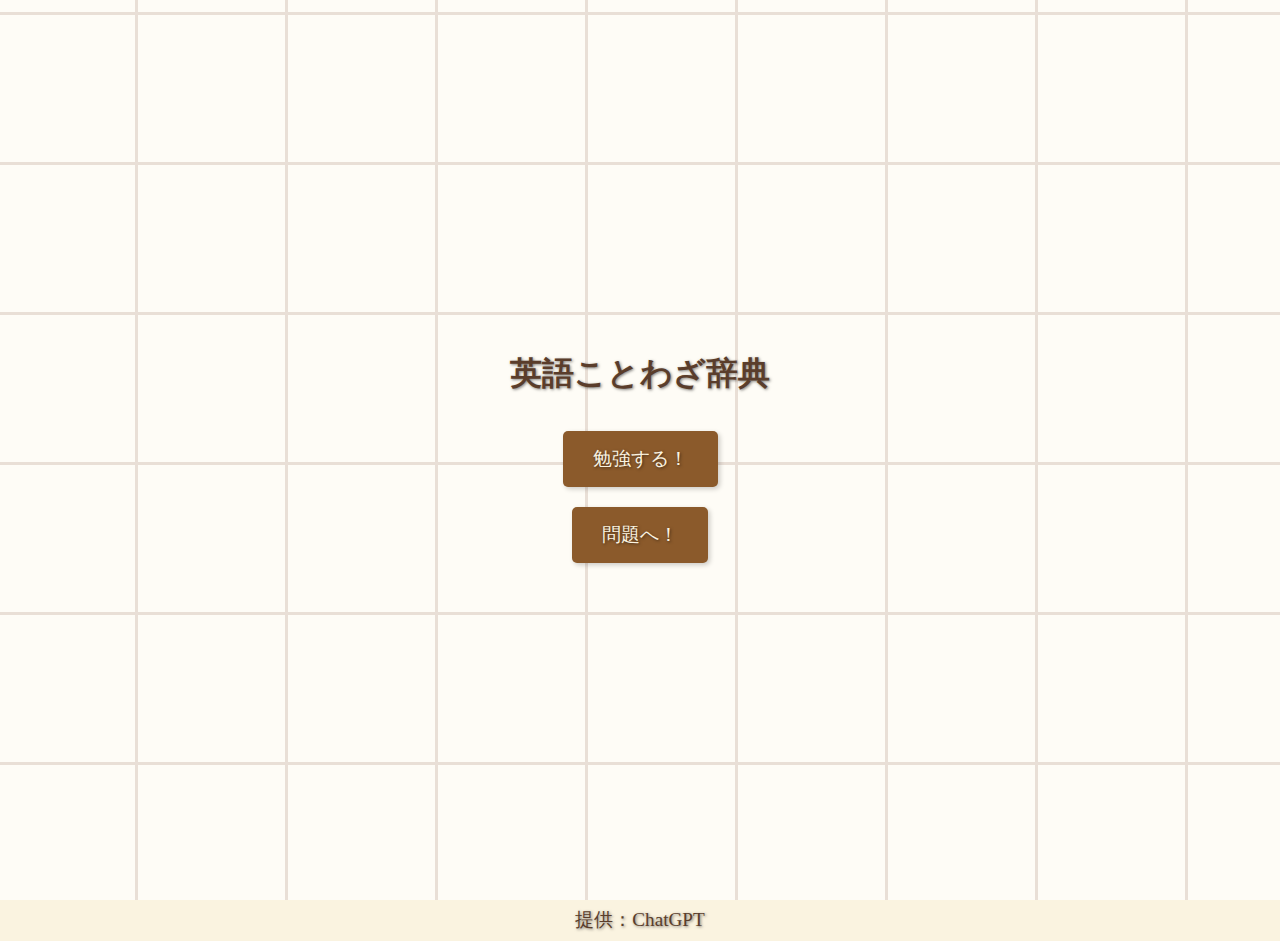
<file: index.html>
<!DOCTYPE HTML>
<html>
<head>
    <meta charset="utf-8">
    <meta name="viewport" content="width=device-width, initial-scale=1, maximum-scale=1, user-scalable=no">
    <meta http-equiv="Content-Security-Policy" content="default-src * data: gap: content: https://ssl.gstatic.com; style-src * 'unsafe-inline'; script-src * 'unsafe-inline' 'unsafe-eval'">
    <link rel="stylesheet" href="css/style.css">
    <link rel="stylesheet" href="https://cdnjs.cloudflare.com/ajax/libs/font-awesome/6.0.0-beta3/css/all.min.css">
    <style>
        .proverb-container {
            margin: 20px auto;
            padding: 20px;
            max-width: 600px;
            background-color: #fff8e7;
            border: 1px solid #d4b998;
            border-radius: 10px;
            box-shadow: 0 4px 10px rgba(0, 0, 0, 0.1);
        }

        .proverb-title {
            font-size: 1.5em;
            font-weight: bold;
            margin-bottom: 10px;
            color: #8b5a2b;
        }

        .proverb-meaning,
        .proverb-japanese,
        .proverb-example,
        .proverb-example-japanese {
            margin-bottom: 15px;
            padding: 10px;
            border-top: 1px solid #d4b998;
        }

        .proverb-meaning {
            font-style: italic;
            color: #6f4e37;
        }

        .proverb-japanese {
            font-weight: bold;
            color: #5a3d2b;
        }

        .proverb-example,
        .proverb-example-japanese {
            color: #5e3a1a;
        }

        #proverbScreen button {
            margin-top: 20px;
        }
    </style>
    <script>
        let no = 0;

        const proverbList = [
            {
                english: "Actions speak louder than words.",
                meaning: "What people do is more important than what they say.",
                japanese: "行動は言葉よりも雄弁である。",
                example: "Instead of just promising to help, he actually did something. Actions speak louder than words.",
                exampleJapanese: "彼は助けると約束し、実際に行動してみせた。行動は言葉よりも雄弁である。"
            },
            {
                english: "A picture is worth a thousand words.",
                meaning: "An image can convey complex ideas better than words.",
                japanese: "一枚の絵は千の言葉に値する。",
                example: "The map was so clear that no explanation was needed. A picture is worth a thousand words.",
                exampleJapanese: "地図はとてもわかりやすく、説明は必要なかった。一枚の絵は千の言葉に値する。"
            },
            {
                english: "When in Rome, do as the Romans do.",
                meaning: "Follow the customs of the people around you when in a foreign place.",
                japanese: "郷に入っては郷に従え。",
                example: "I felt awkward at first, but when in Rome, do as the Romans do, so I joined them in their customs.",
                exampleJapanese: "最初は気まずく感じたが、郷に入っては郷に従えということで、彼らの習慣に従った。"
            },
            {
                english: "The early bird catches the worm.",
                meaning: "Those who act quickly are more likely to succeed.",
                japanese: "早起きは三文の得。",
                example: "She always wakes up early to study, believing that the early bird catches the worm.",
                exampleJapanese: "彼女はいつも早起きして勉強する。早起きは三文の得だと信じているからだ。"
            },
            {
                english: "Better late than never.",
                meaning: "It is better to do something late than not to do it at all.",
                japanese: "遅くともやらないよりはまし。",
                example: "He finally finished his degree at 40 years old. Better late than never!",
                exampleJapanese: "彼は40歳でようやく学位を取得した。遅くともやらないよりはましだ！"
            },
            {
                english: "A watched pot never boils.",
                meaning: "When you're waiting for something, it feels like it's taking longer.",
                japanese: "待つ身は長い。",
                example: "It seemed like the water was taking forever to boil. I guess a watched pot never boils.",
                exampleJapanese: "水が沸くのに永遠に時間がかかっているように感じた。待つ身は長いということだ。"
            },
            {
                english: "Two heads are better than one.",
                meaning: "Two people working together can solve a problem better than one person alone.",
                japanese: "二人の知恵は一人に勝る。",
                example: "We couldn't solve the puzzle until we worked together. Two heads are better than one.",
                exampleJapanese: "私たちは一緒に作業するまでパズルを解くことができなかった。二人の知恵は一人に勝る。"
            },
            {
                english: "Don’t judge a book by its cover.",
                meaning: "Don’t make assumptions about something based on its appearance.",
                japanese: "人を見かけで判断してはいけない。",
                example: "He seemed unfriendly at first, but he's really nice. Don’t judge a book by its cover.",
                exampleJapanese: "彼は最初は無愛想に見えたが、実際にはとても親切だった。人を見かけで判断してはいけない。"
            },
            {
                english: "Honesty is the best policy.",
                meaning: "Telling the truth is always the right choice.",
                japanese: "正直は最良の策である。",
                example: "She could have lied to avoid trouble, but she told the truth. Honesty is the best policy.",
                exampleJapanese: "彼女は嘘をついてトラブルを避けることもできたが、正直に話した。正直は最良の策だ。"
            },
            {
                english: "The pen is mightier than the sword.",
                meaning: "Words and ideas are more powerful than physical force.",
                japanese: "ペンは剣よりも強し。",
                example: "The writer's article caused a revolution. The pen is mightier than the sword.",
                exampleJapanese: "その作家の記事が革命を引き起こした。ペンは剣よりも強し。"
            },
            {
                english: "Rome wasn't built in a day.",
                meaning: "Great things take time to achieve.",
                japanese: "ローマは一日にして成らず。",
                example: "It took years to build their business. Rome wasn't built in a day.",
                exampleJapanese: "彼らのビジネスは数年かかって成長した。ローマは一日にして成らず。"
            },
            {
                english: "No pain, no gain.",
                meaning: "You have to work hard for success.",
                japanese: "苦労なくして利益なし。",
                example: "He trained every day for the marathon. No pain, no gain.",
                exampleJapanese: "彼はマラソンのために毎日トレーニングをした。苦労なくして利益なし。"
            },
            {
                english: "Birds of a feather flock together.",
                meaning: "People with similar interests tend to group together.",
                japanese: "類は友を呼ぶ。",
                example: "All the artists hung out together. Birds of a feather flock together.",
                exampleJapanese: "すべてのアーティストたちは一緒に過ごした。類は友を呼ぶ。"
            },
            {
                english: "Curiosity killed the cat.",
                meaning: "Being too curious can lead to trouble.",
                japanese: "好奇心は猫をも殺す。",
                example: "He got into trouble because he couldn't resist investigating. Curiosity killed the cat.",
                exampleJapanese: "彼は好奇心が抑えられずに調査を続け、トラブルに巻き込まれた。好奇心は猫をも殺す。"
            },
            {
                english: "The grass is always greener on the other side.",
                meaning: "People always think others have it better.",
                japanese: "隣の芝生は青い。",
                example: "She thought her friend's job was easier, but it wasn’t. The grass is always greener on the other side.",
                exampleJapanese: "彼女は友人の仕事が簡単だと思っていたが、そうではなかった。隣の芝生は青い。"
            },
            {
                english: "You can’t have your cake and eat it too.",
                meaning: "You can't enjoy two mutually exclusive things at the same time.",
                japanese: "二兎を追う者は一兎をも得ず。",
                example: "He wanted to save money but also spend freely. You can’t have your cake and eat it too.",
                exampleJapanese: "彼はお金を貯めたい一方で自由に使いたがっていた。二兎を追う者は一兎をも得ず。"
            }
        ];

        function shuffle(array) {
            for (let i = array.length - 1; i > 0; i--) {
                const j = Math.floor(Math.random() * (i + 1));
                [array[i], array[j]] = [array[j], array[i]];
            }
            return array;
        }

        function startProverbs() {
            no = 0;
            document.getElementById("startScreen").style.display = "none";  
            document.getElementById("instructionScreen").style.display = "flex"; 
        }

        function proceedToProverbs() {
            shuffle(proverbList);  
            document.getElementById("instructionScreen").style.display = "none";  
            document.getElementById("proverbScreen").style.display = "block"; 
            showProverb();
        }

        function showProverb() {
            if (no < proverbList.length) {
                const proverb = proverbList[no];
                document.getElementById("proverb").innerHTML = proverb.english;
                document.getElementById("meaning").innerHTML = proverb.meaning;
                document.getElementById("japanese").innerHTML = proverb.japanese;
                document.getElementById("example").innerHTML = "Example: " + proverb.example;
                document.getElementById("exampleJapanese").innerHTML = "例: " + proverb.exampleJapanese;
                document.getElementById("backButton").style.display = no === 0 ? "none" : "inline"; 
                document.getElementById("nextButton").style.display = no === proverbList.length - 1 ? "none" : "inline"; 
                document.getElementById("restartButton").style.display = no === proverbList.length - 1 ? "inline" : "none"; 
            }
        }

        function nextProverb() {
            if (no < proverbList.length - 1) {
                no++;
                showProverb();
            }
        }

        function backProverb() {
            if (no > 0) {
                no--;
                showProverb();
            }
        }

        function restartProverbs() {
            no = 0;
            document.getElementById("proverbScreen").style.display = "none";
            document.getElementById("startScreen").style.display = "block";
        }

        document.addEventListener('keydown', function(event) {
            if (event.key === "ArrowRight") {
                nextProverb(); 
            } else if (event.key === "ArrowLeft") {
                backProverb(); 
            } else if (event.key === "Backspace") {
                restartProverbs(); 
            } else if (event.key === " ") {  
                if (document.getElementById("instructionScreen").style.display === "flex") {
                    proceedToProverbs(); 
                }
            }
        });
        
    </script>
</head>
<body>
    <div id="startScreen" style="text-align: center;">
        <h1>英語ことわざ辞典</h1>
        <button onclick="startProverbs()">勉強する！</button>
        <button onclick="location.href='indey.html'">問題へ！</button>
    </div>

    <div id="instructionScreen">
        <h1>操作方法</h1>
        <p>右矢印で次へ</p>
        <p>左矢印で戻る</p>
        <p>Backspaceで初めのページに戻る</p>
        <p>Spaceで開始</p>
        <button onclick="proceedToProverbs()">開始</button>
    </div>

    <div id="proverbScreen">
        <h1>英語ことわざ辞典</h1>
        <div class="proverb-container">
            <div class="proverb-title" id="proverb"></div>
            <div class="proverb-meaning" id="meaning"></div>
            <div class="proverb-japanese" id="japanese"></div>
            <div class="proverb-example" id="example"></div>
            <div class="proverb-example-japanese" id="exampleJapanese"></div>
        </div>
        <button id="backButton" onclick="backProverb()" style="display: none;">戻る</button>
        <button id="nextButton" onclick="nextProverb()">次へ</button>
        <button id="restartButton" onclick="restartProverbs()" style="display: none;">最初から</button>
    </div>
    <footer>
        <p>提供：ChatGPT</p>
    </footer>
</body>
</html>
</file>
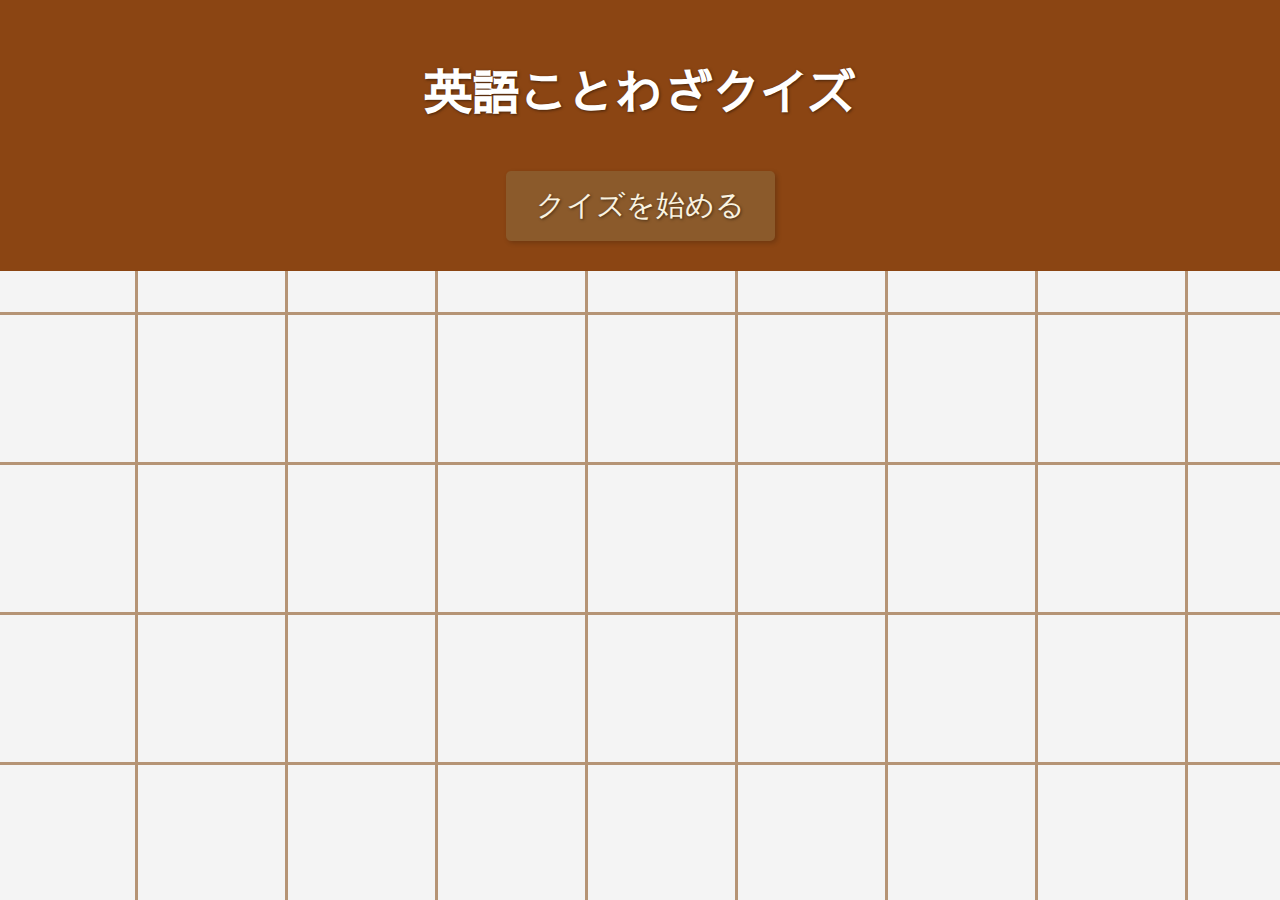
<file: indey.html>
<!DOCTYPE HTML>
<html lang="ja">
<head>
    <meta charset="utf-8">
    <meta name="viewport" content="width=device-width, initial-scale=1.0, maximum-scale=1.0, user-scalable=no">
    <title>英語ことわざクイズ</title>
    <link rel="stylesheet" href="css/style.css">
    
    <!-- 和風のフォントを追加 -->
    <link href="https://fonts.googleapis.com/css2?family=Noto+Serif+JP&family=Sawarabi+Gothic&display=swap" rel="stylesheet">

    <style>
        body {
            font-family: 'Noto Serif JP', serif; /* 和風フォントを指定 */
            background-color: #f4f4f4;
            color: #333;
            margin: 0;
            padding: 0;
        }

        #header {
            text-align: center;
            font-size: 24px;
            padding: 20px;
            background-color: #8B4513;
            color: white;
            font-family: 'Sawarabi Gothic', sans-serif; /* ヘッダー部分に和風フォント */
        }

        #quizContainer {
            position: relative;
            width: 80%;
            margin: 20px auto;
            padding: 20px;
            background-color: #fff;
            border-radius: 8px;
            box-shadow: 0 4px 8px rgba(0, 0, 0, 0.1);
        }

        #quizQuestion {
            font-size: 20px;
            text-align: center;
            margin-bottom: 20px;
            color: #555;
            font-family: 'Noto Serif JP', serif; /* 問題文に和風フォント */
        }

        #quizOptions {
            display: flex;
            flex-direction: column;
            align-items: center;
            margin-top: 20px;
        }

        .quiz-option {
            margin: 10px;
            padding: 10px 20px;
            background-color: #f1f1f1;
            border: 1px solid #ddd;
            cursor: pointer;
            font-size: 16px;
            border-radius: 5px;
            transition: background-color 0.3s ease;
            font-family: 'Noto Serif JP', serif; /* 選択肢に和風フォント */
        }

        .quiz-option:hover {
            background-color: #ddd;
        }

        #decisionButton, #nextButton, #returnButton {
            padding: 10px 20px;
            background-color: #8B4513;
            color: white;
            border: none;
            border-radius: 5px;
            font-size: 16px;
            cursor: pointer;
            transition: background-color 0.3s ease;
            font-family: 'Sawarabi Gothic', sans-serif; /* ボタンに和風フォント */
        }

        #decisionButton:hover, #nextButton:hover, #returnButton:hover {
            background-color: #3498db;
        }

        #decisionButton:active, #nextButton:active, #returnButton:active {
            background-color: #2980b9;
        }

        #nextButton, #decisionButton, #returnButton {
            display: none;
        }

        #buttonContainer {
            display: flex;
            justify-content: center;
            gap: 20px;
            margin-top: 20px;
        }

        #resultImage {
            display: block;
            margin: 20px auto;
            max-width: 80%;
        }

        /* Centering the return button */
        #returnButton {
            display: none;
            margin-top: 20px;
            display: block;
            width: 200px;
            margin-left: auto;
            margin-right: auto;
        }
    </style>
    <script>
        let currentIndex = 0;
        let score = 0;
        let randomProverbs = [];
        let selectedOption = null;

        const proverbList = [
            { english: "Actions speak louder than words.", meaning: "What people do is more important than what they say.", japanese: "行動は言葉よりも雄弁である。" },
            { english: "A picture is worth a thousand words.", meaning: "An image can convey complex ideas better than words.", japanese: "一枚の絵は千の言葉に値する。" },
            { english: "The early bird catches the worm.", meaning: "Success comes to those who prepare well and put in effort early.", japanese: "早起きは三文の得。" },
            { english: "Honesty is the best policy.", meaning: "Being honest is always better than lying.", japanese: "正直は最良の策である。" },
            { english: "When in Rome, do as the Romans do.", meaning: "Follow local customs when in a different place.", japanese: "郷に入っては郷に従え。" },
            { english: "Better late than never.", meaning: "It's better to do something late than not at all.", japanese: "遅れてもやらないよりまし。" },
            { english: "Don't count your chickens before they hatch.", meaning: "Don't assume success before it happens.", japanese: "捕らぬ狸の皮算用。" },
            { english: "Practice makes perfect.", meaning: "Consistent practice leads to improvement.", japanese: "習うより慣れよ。" },
            { english: "Two heads are better than one.", meaning: "Collaborating with others often leads to better results.", japanese: "三人寄れば文殊の知恵。" },
            { english: "A stitch in time saves nine.", meaning: "Fixing a small problem early prevents bigger problems later.", japanese: "一針早く縫えば九針助かる。" }
        ];

        function shuffle(array) {
            let shuffledArray = [...array];
            for (let i = shuffledArray.length - 1; i > 0; i--) {
                const j = Math.floor(Math.random() * (i + 1));
                [shuffledArray[i], shuffledArray[j]] = [shuffledArray[j], shuffledArray[i]];
            }
            return shuffledArray;
        }

        function startQuiz() {
            currentIndex = 0;
            score = 0;
            randomProverbs = shuffle(proverbList).slice(0, 10);
            document.querySelector("button[onclick='startQuiz()']").style.display = "none";
            document.getElementById("quizContainer").style.display = "block";
            document.getElementById("header").style.display = "none";
            showQuestion();
        }

        function showQuestion() {
            const currentProverb = randomProverbs[currentIndex];
            document.getElementById("quizQuestion").innerText = currentProverb.japanese;
            const options = generateQuizOptions(currentProverb.english);
            const quizOptionsDiv = document.getElementById("quizOptions");
            quizOptionsDiv.innerHTML = "";

            options.forEach(option => {
                const button = document.createElement("button");
                button.className = "quiz-option";
                button.innerText = option;
                button.onclick = () => {
                    selectedOption = option;
                    highlightSelectedOption(button);
                };
                quizOptionsDiv.appendChild(button);
            });

            document.getElementById("quizResult").innerText = "";
            document.getElementById("nextButton").style.display = "none";
            document.getElementById("decisionButton").style.display = "block";
        }

        function highlightSelectedOption(selectedButton) {
            const buttons = document.querySelectorAll(".quiz-option");
            buttons.forEach(button => {
                button.style.backgroundColor = "";
            });
            selectedButton.style.backgroundColor = "#3498db";
        }

        function generateQuizOptions(correctAnswer) {
            const options = [correctAnswer];
            while (options.length < 4) {
                const randomIndex = Math.floor(Math.random() * proverbList.length);
                const randomProverb = proverbList[randomIndex].english;
                if (!options.includes(randomProverb)) {
                    options.push(randomProverb);
                }
            }
            return shuffle(options);
        }

        function checkAnswer() {
            const currentProverb = randomProverbs[currentIndex];
            const resultText = (selectedOption === currentProverb.english) ? "正解！" : "不正解。正しい答えは: " + currentProverb.english;
            document.getElementById("quizResult").innerText = resultText;
            score += (selectedOption === currentProverb.english) ? 1 : 0;
            document.getElementById("nextButton").style.display = "block";
            document.getElementById("decisionButton").style.display = "none";
        }

        function nextQuestion() {
            currentIndex++;
            if (currentIndex < randomProverbs.length) {
                showQuestion();
            } else {
                showFinalScore();
            }
        }

        function showFinalScore() {
            const finalMessage = `クイズ終了！あなたの得点は ${score}/10 です！`;  // 得点をn/10形式で表示
            document.getElementById("quizResult").innerText = finalMessage;
            document.getElementById("nextButton").style.display = "none";
            document.getElementById("returnButton").style.display = "block";
        }
    </script>
</head>
<body>
    <div id="header">
        <h1>英語ことわざクイズ</h1>
        <button onclick="startQuiz()">クイズを始める</button>
    </div>

    <div id="quizContainer" style="display: none;">
        <div id="quizQuestion"></div>
        <div id="quizOptions"></div>
        <div id="quizResult" style="text-align: center; margin-top: 20px;"></div>
        <div id="buttonContainer">
            <button id="decisionButton" onclick="checkAnswer()">答え合わせ</button>
            <button id="nextButton" onclick="nextQuestion()">次の問題</button>
        </div>
    </div>

    <div>
        <img id="resultImage" style="display: none;" />
        <button id="returnButton" style="display: none;" onclick="location.href='index.html';">一番初めのページに戻る</button>
    </div>
</body>
</html>
</file>
<file: css/style.css>
body {
    font-family: "Noto Serif JP", serif;
    color: #5a3d2b;
    text-align: center;
    margin: 0;
    padding: 0;
    line-height: 1.6;
    background-color: #faf3e0;
    background-image: 
        linear-gradient(0deg, transparent 90%, #b59475 90%, #b59475 92%, transparent 92%), 
        linear-gradient(90deg, transparent 90%, #b59475 90%, #b59475 92%, transparent 92%);
    background-size: 150px 150px;
    background-attachment: fixed;
}

h1, p, button {
    text-shadow: 1px 1px 3px rgba(0, 0, 0, 0.5);
}

button, #nextButton, #backButton, #decisionButton {
    font-size: 1.2em;
    background-color: #8b5a2b;
    color: #faf3e0;
    border: none;
    padding: 15px 30px;
    margin: 10px;
    cursor: pointer;
    border-radius: 5px;
    box-shadow: 2px 2px 5px rgba(0, 0, 0, 0.2);
    transition: background-color 0.3s;
}

button:hover, #nextButton:hover, #backButton:hover, #decisionButton:hover {
    background-color: #6f3d1f;
    box-shadow: 2px 2px 10px rgba(0, 0, 0, 0.4);
}

#startScreen, #instructionScreen, #proverbScreen {
    display: flex;
    flex-direction: column;
    justify-content: center;
    align-items: center;
    height: 100vh;
    text-align: center;
    overflow: hidden;
    background-color: rgba(255, 255, 255, 0.7);
}

#instructionScreen, #proverbScreen {
    display: none;
}

p {
    font-size: 1.2em;
    margin: 5px 0;
}

#quizOptions .quiz-option {
    margin: 5px;
    padding: 10px 20px;
    background-color: #7a4b2d;
    border: 1px solid #5e3a1a;
    color: white;
    font-size: 16px;
    cursor: pointer;
    border-radius: 5px;
    box-shadow: 2px 2px 5px rgba(0, 0, 0, 0.2);
    transition: background-color 0.3s, box-shadow 0.3s;
}

#quizOptions .quiz-option:hover {
    background-color: #9e6c42;
    box-shadow: 2px 2px 10px rgba(0, 0, 0, 0.4);
}
</file>
